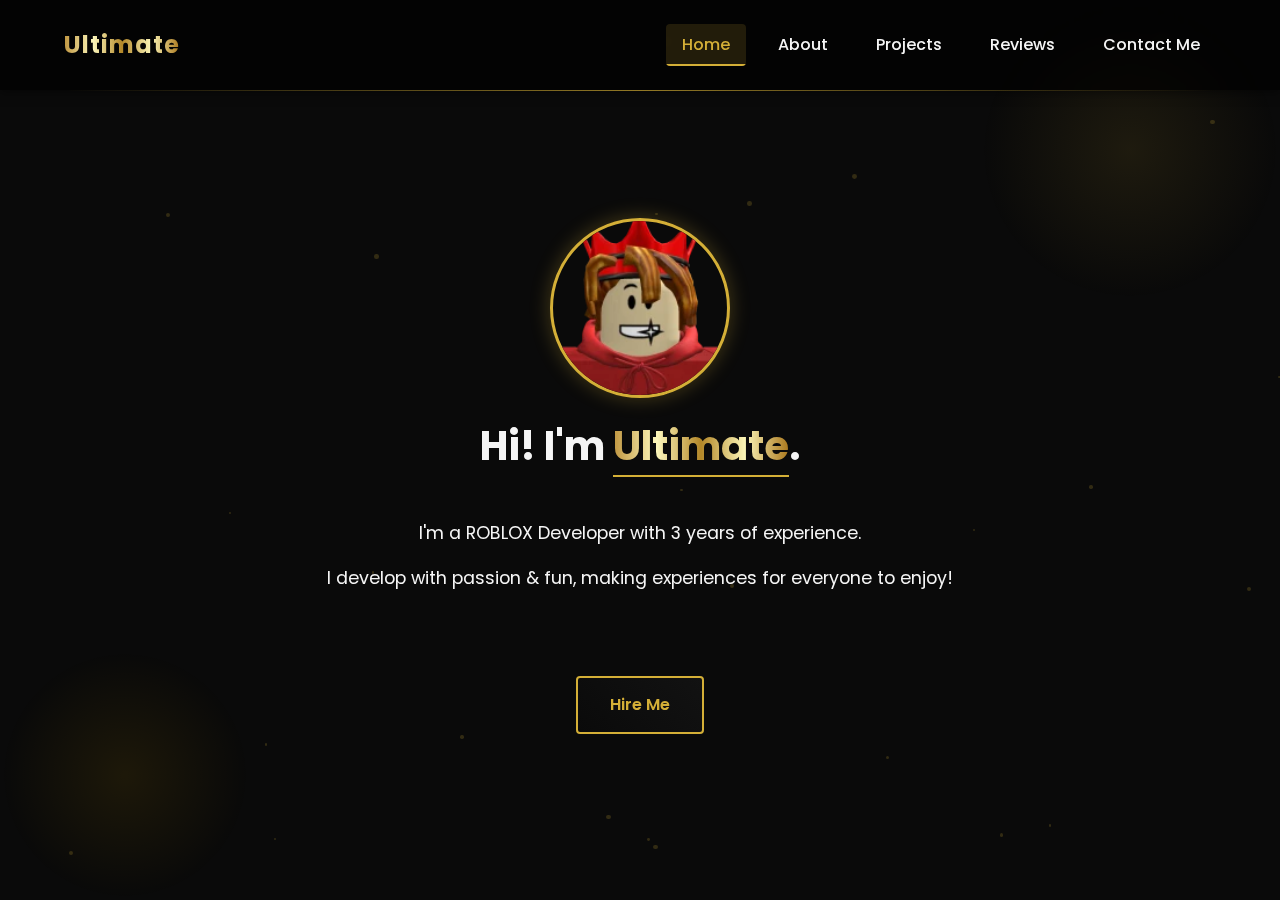
<file: index.html>
<!DOCTYPE html>
<html lang="en">
    <head>
        <meta charset="UTF-8">
        <meta name="viewport" content="width=device-width, initial-scale=1.0">
        <link rel="stylesheet" href="style.css">
        <title>Roblox Portfolio</title>
    </head>
    <body>
        <header>
            <div class="left">
                <h2>Ultimate</h2>
            </div>
            <div class="right">
                <a class="btn" id="select" href="index.html">Home</a>
                <a class="btn" href="about.html">About</a>
                <a class="btn" href="projects.html">Projects</a>
                <a class="btn" href="reviews.html">Reviews</a>
                <a class="btn" href="contact.html">Contact Me</a>
            </div>
        </header>
        <hr>
        <main class="home">
            <div class="profile">
                <img src="images/avatar.webp" class="avatar" alt="avatar img">
                <h1>Hi! I'm <u>Ultimate</u>.</h1>
            </div>
            <div class="intro">
                <p>I'm a ROBLOX Developer with 3 years of experience.</p>
                <p>I develop with passion & fun, making experiences for everyone to enjoy!</p>      
                <p>I'll do my best to make the experience as seamless & easy as possible for you!</p>
            </div>
        </main>
        <script src="main.js"></script>
    </body>
</html>
</file>
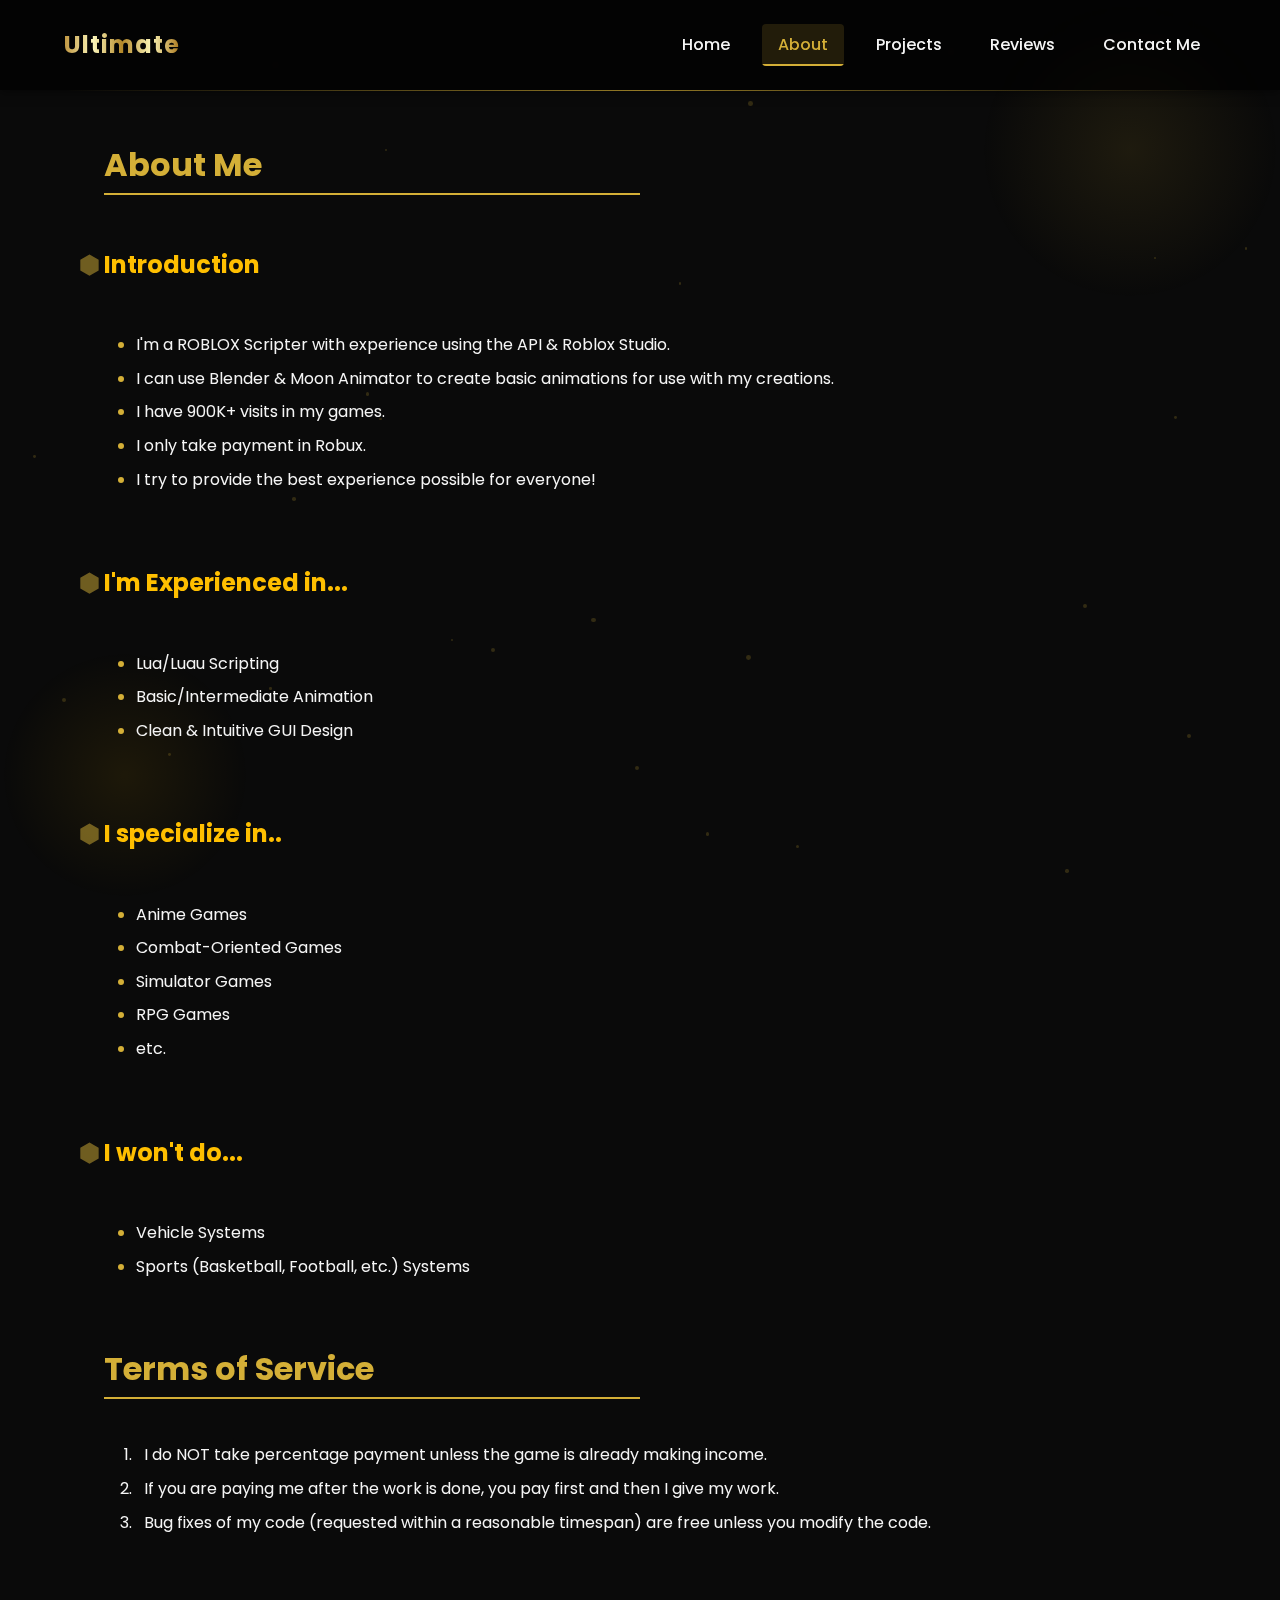
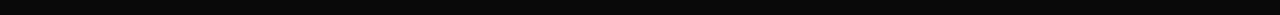
<file: about.html>
<!DOCTYPE html>
<html lang="en">
    <head>
        <meta charset="UTF-8">
        <meta name="viewport" content="width=device-width, initial-scale=1.0">
        <link rel="stylesheet" href="style.css">
        <title>Roblox Portfolio</title>
    </head>
    <body>
        <header>
            <div class="left">
                <h2>Ultimate</h2>
            </div>
            <div class="right">
                <a class="btn" href="index.html">Home</a>
                <a class="btn" id="select" href="about.html">About</a>
                <a class="btn" href="projects.html">Projects</a>
                <a class="btn" href="reviews.html">Reviews</a>
                <a class="btn" href="contact.html">Contact Me</a>
            </div>
        </header>
        <hr>
        <main class="about">
            <h1 id="about-me">About Me</h1>
            <h2>Introduction</h2>
            <ul>
                <li>I'm a ROBLOX Scripter with experience using the API & Roblox Studio.</li>
                <li>I can use Blender & Moon Animator to create basic animations for use with my creations.</li>
                <li>I have 900K+ visits in my games.</li>
                <li>I only take payment in Robux.</li>
                <li>I try to provide the best experience possible for everyone!</li>
            </ul>
            <h2>I'm Experienced in...</h2>
            <ul>
                <li>Lua/Luau Scripting</li>
                <li>Basic/Intermediate Animation</li>
                <li>Clean & Intuitive GUI Design</li>
            </ul>
            <h2>I specialize in..</h2>
            <ul>
                <li>Anime Games</li>
                <li>Combat-Oriented Games</li>
                <li>Simulator Games</li>
                <li>RPG Games</li>
                <li>etc.</li>
            </ul>
            <h2>I won't do...</h2>
            <ul>
                <li>Vehicle Systems</li>
                <li>Sports (Basketball, Football, etc.) Systems</li>
            </ul>
            <h1 id="about-me">Terms of Service</h1>
            <ol>
                <li>I do NOT take percentage payment unless the game is already making income.</li>
                <li>If you are paying me after the work is done, you pay first and then I give my work.</li>
                <li>Bug fixes of my code (requested within a reasonable timespan) are free unless you modify the code.</li>
            </ol>
        </main>
        <script src="main.js"></script>
    </body>
</html>
</file>
<file: style.css>
/* Google Fonts Import */
@import url('https://fonts.googleapis.com/css2?family=Poppins:wght@300;400;600;700&family=Orbitron:wght@400;500;700&display=swap');

/* Base Reset */
* {
    margin: 0;
    padding: 0;
    box-sizing: border-box;
    font-family: 'Poppins', sans-serif;
}

/* Variables */
:root {
    --primary-black: #0a0a0a;
    --secondary-black: #121212;
    --primary-gold: #d4af37;
    --secondary-gold: #ffbf00;
    --text-light: #f5f5f5;
    --text-dark: #333;
    --transition: all 0.3s ease;
}

/* Scrollbar */
::-webkit-scrollbar {
    width: 8px;
}

::-webkit-scrollbar-track {
    background: var(--secondary-black);
}

::-webkit-scrollbar-thumb {
    background: var(--primary-gold);
    border-radius: 4px;
}

::-webkit-scrollbar-thumb:hover {
    background: var(--secondary-gold);
}

/* Body Styling */
body {
    background-color: var(--primary-black);
    color: var(--text-light);
    line-height: 1.6;
    overflow-x: hidden;
    position: relative;
    min-height: 100vh;
}

/* Dynamic Background */
body::before {
    content: '';
    position: fixed;
    top: 0;
    right: 0;
    width: 300px;
    height: 300px;
    background: radial-gradient(circle, var(--primary-gold) 0%, transparent 70%);
    opacity: 0.1;
    z-index: -1;
    animation: float 15s ease-in-out infinite;
}

body::after {
    content: '';
    position: fixed;
    bottom: 0;
    left: 0;
    width: 250px;
    height: 250px;
    background: radial-gradient(circle, var(--secondary-gold) 0%, transparent 70%);
    opacity: 0.08;
    z-index: -1;
    animation: float 20s ease-in-out infinite reverse;
}

@keyframes float {
    0% { transform: translate(0, 0); }
    25% { transform: translate(5%, 5%); }
    50% { transform: translate(0, 10%); }
    75% { transform: translate(-5%, 5%); }
    100% { transform: translate(0, 0); }
}

/* Header */
header {
    display: flex;
    justify-content: space-between;
    align-items: center;
    padding: 1.5rem 5%;
    background-color: rgba(0, 0, 0, 0.7);
    backdrop-filter: blur(5px);
    position: sticky;
    top: 0;
    z-index: 100;
    box-shadow: 0 2px 10px rgba(0, 0, 0, 0.5);
}

.left h2 {
    font-family: 'Orbitron', sans-serif;
    font-weight: 700;
    color: var(--primary-gold);
    position: relative;
    letter-spacing: 1px;
    transition: var(--transition);
}

.left h2::after {
    content: '';
    position: absolute;
    bottom: -5px;
    left: 0;
    width: 0;
    height: 2px;
    background: var(--secondary-gold);
    transition: var(--transition);
}

.left h2:hover {
    text-shadow: 0 0 10px rgba(212, 175, 55, 0.6);
}

.left h2:hover::after {
    width: 100%;
}

.right {
    display: flex;
    gap: 1rem;
}

.btn {
    color: var(--text-light);
    text-decoration: none;
    font-weight: 500;
    padding: 0.5rem 1rem;
    border-radius: 4px;
    position: relative;
    overflow: hidden;
    transition: var(--transition);
    z-index: 1;
}

.btn::before {
    content: '';
    position: absolute;
    bottom: 0;
    left: 0;
    width: 100%;
    height: 2px;
    background: var(--primary-gold);
    transform: translateX(-100%);
    transition: var(--transition);
    z-index: -1;
}

.btn:hover {
    color: var(--primary-gold);
}

.btn:hover::before {
    transform: translateX(0);
}

#select {
    background-color: rgba(212, 175, 55, 0.15);
    color: var(--primary-gold);
    position: relative;
}

#select::after {
    content: '';
    position: absolute;
    bottom: 0;
    left: 0;
    width: 100%;
    height: 2px;
    background: var(--primary-gold);
}

/* Horizontal Rule */
hr {
    border: none;
    height: 1px;
    background: linear-gradient(90deg, transparent, var(--primary-gold), transparent);
    margin: 0 auto;
    width: 90%;
}

/* Main Content */
main {
    padding: 3rem 5%;
    max-width: 1200px;
    margin: 0 auto;
    animation: fadeIn 1s ease-in-out;
}

@keyframes fadeIn {
    from { opacity: 0; transform: translateY(20px); }
    to { opacity: 1; transform: translateY(0); }
}

/* Home Page */
.home {
    display: flex;
    flex-direction: column;
    align-items: center;
    justify-content: center;
    gap: 3rem;
    min-height: calc(100vh - 150px);
}

.profile {
    display: flex;
    flex-direction: column;
    align-items: center;
    gap: 1.5rem;
    margin-top: 2rem;
}

.avatar {
    width: 180px;
    height: 180px;
    border-radius: 50%;
    object-fit: cover;
    border: 3px solid var(--primary-gold);
    box-shadow: 0 0 20px rgba(212, 175, 55, 0.3);
    transition: var(--transition);
    animation: pulse 3s infinite;
}

@keyframes pulse {
    0% { box-shadow: 0 0 0 0 rgba(212, 175, 55, 0.5); }
    70% { box-shadow: 0 0 0 15px rgba(212, 175, 55, 0); }
    100% { box-shadow: 0 0 0 0 rgba(212, 175, 55, 0); }
}

.avatar:hover {
    transform: scale(1.05);
}

.profile h1 {
    font-size: 2.5rem;
    text-align: center;
    line-height: 1.2;
}

.profile h1 u {
    color: var(--primary-gold);
    text-decoration: none;
    position: relative;
}

.profile h1 u::after {
    content: '';
    position: absolute;
    bottom: -3px;
    left: 0;
    width: 100%;
    height: 2px;
    background: var(--primary-gold);
}

.intro {
    text-align: center;
    max-width: 700px;
    font-size: 1.1rem;
    line-height: 1.8;
}

.intro p {
    margin-bottom: 0.8rem;
    position: relative;
    display: inline-block;
}

/* About Page */
.about {
    display: flex;
    flex-direction: column;
    gap: 2rem;
}

#about-me {
    color: var(--primary-gold);
    margin-bottom: 1rem;
    position: relative;
    display: inline-block;
}

#about-me::after {
    content: '';
    position: absolute;
    bottom: -5px;
    left: 0;
    width: 50%;
    height: 2px;
    background: var(--primary-gold);
}

.about h2 {
    margin-top: 0.5rem;
    margin-bottom: 1rem;
    color: var(--secondary-gold);
    position: relative;
    display: inline-block;
}

.about h2::before {
    content: '⬢';
    position: absolute;
    left: -25px;
    color: var(--primary-gold);
    opacity: 0.5;
}

.about ul, .about ol {
    margin-left: 2rem;
    margin-bottom: 1.5rem;
}

.about li {
    margin-bottom: 0.5rem;
    position: relative;
}

.about ul li::marker {
    color: var(--primary-gold);
}

.about ol li {
    padding-left: 0.5rem;
}

.about p {
    margin-bottom: 1rem;
}

/* Projects Page */
.projects .top {
    text-align: center;
    margin-bottom: 3rem;
}

.projects-title {
    color: var(--primary-gold);
    margin-bottom: 1rem;
    position: relative;
    display: inline-block;
}

.projects-title::after {
    content: '';
    position: absolute;
    bottom: -5px;
    left: 25%;
    width: 50%;
    height: 2px;
    background: var(--primary-gold);
}

.tag {
    font-style: italic;
    opacity: 0.8;
}

.cards {
    display: grid;
    grid-template-columns: repeat(auto-fill, minmax(300px, 1fr));
    gap: 2rem;
}

.card {
    background: var(--secondary-black);
    border-radius: 8px;
    overflow: hidden;
    transition: var(--transition);
    height: 300px;
    position: relative;
    cursor: pointer;
    box-shadow: 0 5px 15px rgba(0, 0, 0, 0.3);
    border: 1px solid rgba(212, 175, 55, 0.1);
}

.card:hover {
    transform: translateY(-5px);
    box-shadow: 0 10px 25px rgba(0, 0, 0, 0.4);
    border-color: rgba(236, 184, 13, 0.3);
}

/* Reviews Page */
.reviews {
    display: grid;
    grid-template-columns: repeat(auto-fill, minmax(250px, 1fr));
    gap: 2rem;
}

/* Contact Page */
.contact {
    display: flex;
    align-items: center;
    background: var(--secondary-black);
    padding: 1.5rem;
    border-radius: 8px;
    margin-bottom: 1.5rem;
    transition: var(--transition);
    border-left: 3px solid var(--primary-gold);
}

.contact:hover {
    transform: translateX(10px);
    box-shadow: 0 5px 15px rgba(0, 0, 0, 0.3);
}

.contact-img {
    width: 40px;
    height: 40px;
    margin-right: 1rem;
    object-fit: contain;
}

.contact-text {
    font-size: 1.1rem;
    font-weight: 500;
}

/* Gold Text Effect */
.gold-text {
    background: linear-gradient(to right, #BF953F, #FCF6BA, #B38728, #FBF5B7, #AA771C);
    -webkit-background-clip: text;
    background-clip: text;
    color: transparent;
    display: inline-block;
}

/* Animated Button Class for Call-to-actions */
.cta-btn {
    background: linear-gradient(45deg, var(--primary-black), var(--secondary-black));
    color: var(--primary-gold);
    border: 2px solid var(--primary-gold);
    padding: 0.8rem 2rem;
    font-size: 1rem;
    font-weight: 600;
    border-radius: 4px;
    cursor: pointer;
    transition: var(--transition);
    position: relative;
    overflow: hidden;
    z-index: 1;
    margin-top: 1.5rem;
    display: inline-block;
    text-decoration: none;
    text-align: center;
}

.cta-btn::before {
    content: '';
    position: absolute;
    top: 0;
    left: -100%;
    width: 100%;
    height: 100%;
    background: linear-gradient(45deg, var(--primary-gold), var(--secondary-gold));
    transition: all 0.4s;
    z-index: -1;
}

.cta-btn:hover {
    color: var(--text-dark);
    border-color: var(--secondary-gold);
    transform: translateY(-3px);
    box-shadow: 0 10px 20px rgba(0, 0, 0, 0.2);
}

.cta-btn:hover::before {
    left: 0;
}

/* Responsive Design */
@media (max-width: 768px) {
    header {
        flex-direction: column;
        gap: 1rem;
        padding: 1rem;
    }
    
    .right {
        width: 100%;
        justify-content: center;
        flex-wrap: wrap;
    }
    
    .profile h1 {
        font-size: 2rem;
    }
    
    .avatar {
        width: 150px;
        height: 150px;
    }
    
    .cards, .reviews {
        grid-template-columns: repeat(auto-fill, minmax(250px, 1fr));
    }
}

@media (max-width: 480px) {
    .right {
        flex-direction: column;
        align-items: center;
    }
    
    .btn {
        width: 100%;
        text-align: center;
    }
    
    .profile h1 {
        font-size: 1.8rem;
    }
    
    .cards, .reviews {
        grid-template-columns: 1fr;
    }
}

/* Loading Animation */
.loading-animation {
    position: fixed;
    top: 0;
    left: 0;
    width: 100vw;
    height: 100vh;
    background-color: var(--primary-black);
    display: flex;
    justify-content: center;
    align-items: center;
    z-index: 9999;
    opacity: 1;
    transition: opacity 0.5s ease;
}

.loading-animation.hidden {
    opacity: 0;
    pointer-events: none;
}

.loader {
    width: 60px;
    height: 60px;
    border: 4px solid rgba(212, 175, 55, 0.1);
    border-left-color: var(--primary-gold);
    border-radius: 50%;
    animation: spin 1s linear infinite;
}

@keyframes spin {
    to { transform: rotate(360deg); }
}

/* Interactive Elements */
/*.interactive-element {
    transition: var(--transition);
    cursor: pointer;
}

.interactive-element:hover {
    transform: scale(1.05);
    color: var(--primary-gold);
}*/

/* Project Cards Styling */
.ref {
    text-decoration: none;
    color: inherit;
    display: block;
}

.card {
    background: var(--secondary-black);
    border-radius: 8px;
    overflow: hidden;
    transition: var(--transition);
    height: auto;
    position: relative;
    cursor: pointer;
    box-shadow: 0 5px 15px rgba(0, 0, 0, 0.3);
    border: 1px solid rgba(212, 175, 55, 0.1);
    display: flex;
    flex-direction: column;
}

.card:hover {
    transform: translateY(-5px);
    box-shadow: 0 10px 25px rgba(0, 0, 0, 0.4);
    border-color: rgba(255, 196, 0, 0.852);
}

.project-img {
    width: 100%;
    height: 180px;
    object-fit: cover;
    transition: var(--transition);
}

.card:hover .project-img {
    transform: scale(1.03);
    filter: brightness(1.1);
}

.card hr {
    margin: 0;
    width: 100%;
}

.project-title {
    padding: 1rem 1rem 0.5rem;
    font-weight: 600;
    font-size: 1.1rem;
    color: var(--primary-gold);
}

.project-desc {
    padding: 0 1rem 1rem;
    font-size: 0.9rem;
    color: rgba(255, 255, 255, 0.8);
    flex-grow: 1;
}

/* Reviews Styling */
/* Replace the existing .reviews and .review styles with these */

/* Reviews Styling - Masonry-like layout */
.reviews {
    display: flex;
    flex-wrap: wrap;
    gap: 1.5rem;
    justify-content: center;
}

.review {
    background: var(--secondary-black);
    border-radius: 8px;
    overflow: hidden;
    transition: var(--transition);
    position: relative;
    cursor: pointer;
    box-shadow: 0 5px 15px rgba(0, 0, 0, 0.3);
    border: 1px solid rgba(212, 175, 55, 0.1);
    flex-grow: 0;
    padding: 10px;
    max-width: 100%;
    width: auto;
    height: auto;
    flex: 1 1 calc(50% - 1.5rem); /* Makes two equal columns */
    max-width: 400px; /* Optional: Limit max width */
}

.review:hover {
    transform: translateY(-5px);
    box-shadow: 0 10px 25px rgba(0, 0, 0, 0.4);
    border-color: rgba(212, 175, 55, 0.3);
}

.review-img {
    display: block;
    max-width: 100%;
    height: auto;
    object-fit: contain;
    transition: var(--transition);
}

.review:hover .review-img {
    transform: scale(1.02);
}

/* Add a subtle overlay on hover for reviews */
.review::after {
    content: '';
    position: absolute;
    top: 0;
    left: 0;
    width: 100%;
    height: 100%;
    background: linear-gradient(to top, rgba(0, 0, 0, 0.5), transparent);
    opacity: 0;
    transition: var(--transition);
}

.review:hover::after {
    opacity: 1;
}

/* Add subtle gold border on hover */
.review::before {
    content: '';
    position: absolute;
    inset: 0;
    border: 2px solid var(--primary-gold);
    border-radius: 8px;
    opacity: 0;
    transition: var(--transition);
    z-index: 1;
}

.review:hover::before {
    opacity: 0.6;
}

/* Media query adjustments */
@media (max-width: 768px) {
    .reviews {
        gap: 1rem;
    }
    
    .review {
        flex: 1 1 100%; /* Stack on smaller screens */
        max-width: 100%;
    }
}

@media (max-width: 480px) {
    .review {
        width: 100%;
        max-width: 100%;
    }
}
</file>
